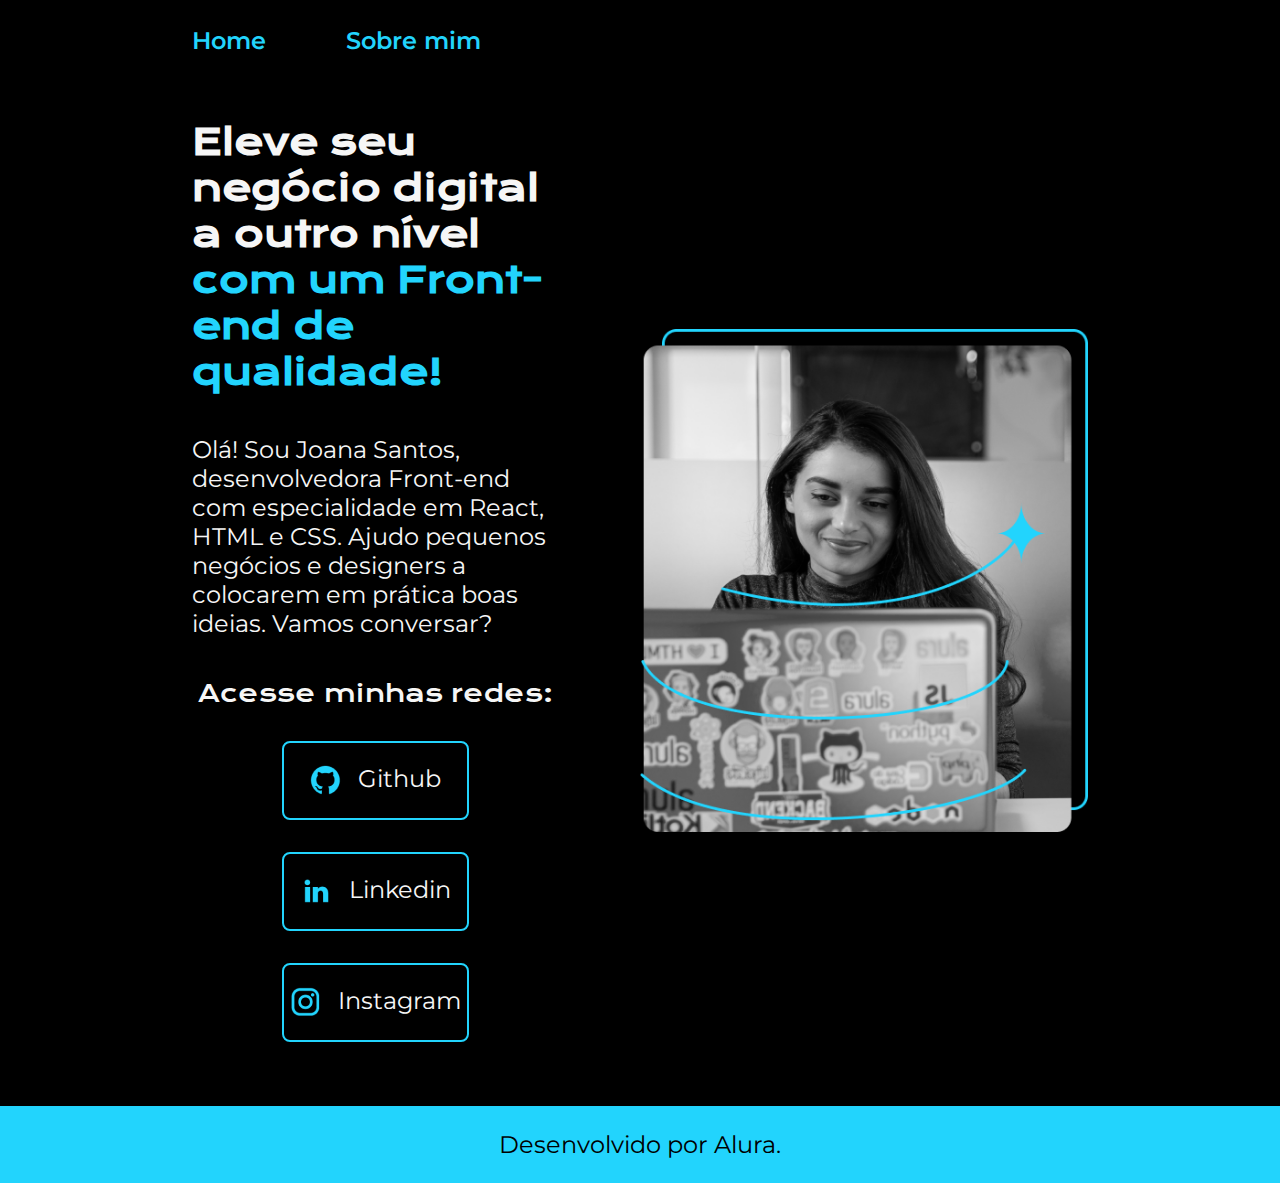
<file: index.html>
<!DOCTYPE html>
<html lang="pt-br">
<head>
    <meta charset="UTF-8">
    <meta name="viewport" content="width=device-width, initial-scale=1.0">
    <title>Portifólio</title>
    <link rel="stylesheet" href="style/style.css">
</head>
<body>
    <header class="cabecalho">
        <nav class="cabecalho__menu">
            <a class="cabecalho__menu__link" href="index.html">Home</a>
            <a class="cabecalho__menu__link" href="about.html">Sobre mim</a>
        </nav>
    </header>
    <main class="apresentacao">
        <section class="apresentacao__conteudo">
        <h1 class="apresentacao__conteudo__titulo">Eleve seu negócio digital a outro nível <strong class="titulo-destaque"> com um Front-end de qualidade!</strong></h1>
        <p class="apresentacao__conteudo__texto">Olá! Sou Joana Santos, desenvolvedora Front-end com especialidade em React, HTML e CSS. Ajudo pequenos negócios e designers a colocarem em prática boas ideias. Vamos conversar?</p>
        <div class="apresentacao__links">
            <h2 class="apresentacao__links__subtitulo">Acesse minhas redes:</h2>
            <a class="apresentacao__links__navegacao" href="https://github.com/glendasantos">
                <img src="Imagens/github.png" alt="Imagem do Github">
                Github
            </a>
            <a class="apresentacao__links__navegacao" href="https://www.linkedin.com/in/glenda-santoss">
                <img src="Imagens/linkedin.png" alt="Imagem do Linkedin">
                Linkedin
            </a>
            <a class="apresentacao__links__navegacao" href="https://www.instagram.com/glenda_santoss/">
                <img src="Imagens/instagram.png" alt="Imagem do Instagram">
                Instagram
            </a>
        </div>
    </section>
        <img class="apresentacao__imagem" src="Imagens/Imagem1.png" alt="Foto da Joana Santos programando">
    </main>
    <footer class="rodape">
        <p>Desenvolvido por Alura.</p>
    </footer>
</body>
</html>
</file>
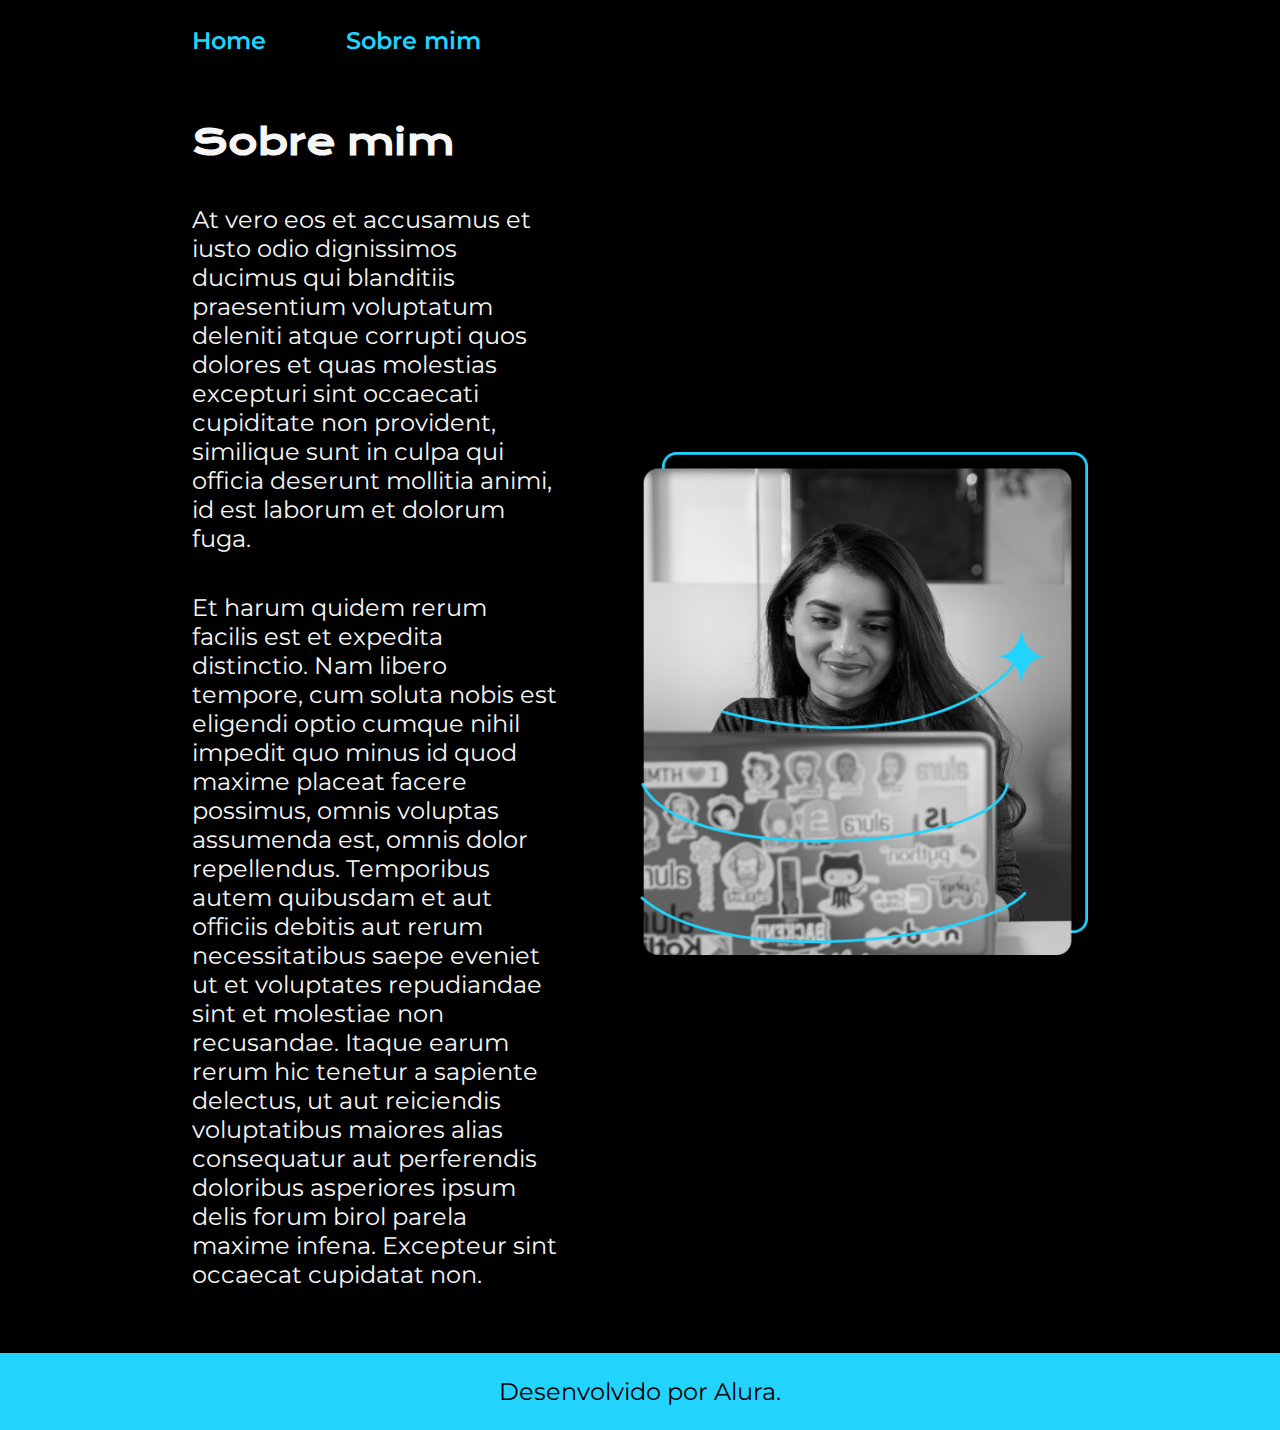
<file: about.html>
<!DOCTYPE html>
<html lang="pt-br">
<head>
    <meta charset="UTF-8">
    <meta name="viewport" content="width=device-width, initial-scale=1.0">
    <title>Sobre mim</title>
    <link rel="stylesheet" href="style/style.css"
</head>
<body>
    <header class="cabecalho">
        <nav class="cabecalho__menu">
            <a class="cabecalho__menu__link "href="index.html">Home</a>
            <a class="cabecalho__menu__link" href="about.html">Sobre mim</a>
        </nav>
    </header>
    <main class="apresentacao">
        <section class="apresentacao__conteudo">
            <h1 class="apresentacao__conteudo__titulo">Sobre mim</h1>
            <p class="apresentacao__conteudo__texto">At vero eos et accusamus et iusto odio dignissimos ducimus qui blanditiis praesentium voluptatum deleniti atque corrupti quos dolores et quas molestias excepturi sint occaecati cupiditate non provident, similique sunt in culpa qui officia deserunt mollitia animi, id est laborum et dolorum fuga.</p>
            <p class="apresentacao__conteudo__texto">Et harum quidem rerum facilis est et expedita distinctio. Nam libero tempore, cum soluta nobis est eligendi optio cumque nihil impedit quo minus id quod maxime placeat facere possimus, omnis voluptas assumenda est, omnis dolor repellendus. Temporibus autem quibusdam et aut officiis debitis aut rerum necessitatibus saepe eveniet ut et voluptates repudiandae sint et molestiae non recusandae. Itaque earum rerum hic tenetur a sapiente delectus, ut aut reiciendis voluptatibus maiores alias consequatur aut perferendis doloribus asperiores ipsum delis forum birol parela maxime infena. Excepteur sint occaecat cupidatat non.</p>
    </section>
    <img class="apresentacao__imagem" src="Imagens/Imagem1.png" alt="Foto da Joana Santos programando">
    </main>
    <footer class="rodape">
        <p>Desenvolvido por Alura.</p>
    </footer>
</body>
</html>
</file>
<file: style/style.css>
@import url('https://fonts.googleapis.com/css2?family=Krona+One&family=Montserrat:ital,wght@0,100..900;1,100..900&display=swap');

:root {
    --cor-primaria: #000000;
    --cor-secundaria: #F6F6F6;
    --cor-terciaria: #22D4FD;
    --cor-hover: #272727;

    --fonte-principal: "Krona One", sans-serif;
    --fonte-secundaria: "Montserrat", sans-serif;
}

* {
    margin: 0;
    padding: 0;
}

body {
    /* height: 100vh; */
    box-sizing: border-box;
    background-color: var(--cor-primaria);
    color: var(--cor-secundaria);
} 

.cabecalho {
    padding: 2% 0 0 15%;
}

.cabecalho__menu {
    display: flex;
    gap: 80px;
}

.cabecalho__menu__link {
    color: var(--cor-terciaria);
    font-size: 1.5rem;
    font-family: var(--fonte-secundaria);
    font-weight: 600;
    text-decoration: none;
}

.apresentacao {
    padding: 5% 15%;
    display: flex;
    align-items: center;
    justify-content: space-between;
    gap: 82px;
}

.apresentacao__conteudo {
    width: 50%;
    display: flex;
    flex-direction: column;
    gap: 40px;
}

.apresentacao__conteudo__titulo {
    font-size: 2.25rem;
    font-family: var(--fonte-principal);
}

.titulo-destaque {
    color: var(--cor-terciaria);
} 

.apresentacao__conteudo__texto {
    font-size: 1.5rem;
    font-family: var(--fonte-secundaria);
}

.apresentacao__links {
    display: flex;
    flex-direction: column;
    align-items: center;
    justify-content: space-between;
    gap: 32px;
}

.apresentacao__links__subtitulo {
    font-family: var(--fonte-principal);
    font-weight: 400;
    font-size: 1.5rem;

}

.apresentacao__links__navegacao {
    display: flex;
    justify-content: center;
    gap: 16px;
    width: 50%;
    text-align: center;
    font-size: 1.5rem;
    font-weight: 600px;
    border-radius: 8px;
    border: 2px solid var(--cor-terciaria);
    padding: 21.5px 0;
    text-decoration: none;
    color: var(--cor-secundaria);
    font-family: var(--fonte-secundaria);
}

.apresentacao__links__link:hover {
    background-color: var(--cor-hover);
}

.apresentacao__imagem {
    width: 50%;
}

.rodape {
    padding: 24px;
    color: var(--cor-primaria);
    background-color: var(--cor-terciaria);
    text-align: center;
    font-family: var(--fonte-secundaria);
    font-size: 1.5rem;
    font-weight: 400px;
    }

@media (max-width:1200px) {
    .cabecalho {
        padding: 10%;
    }

    .cabecalho__menu {
        justify-content: center;
    }

    .apresentacao {
        flex-direction: column-reverse;
        padding: 5%;
    }

    .apresentacao__conteudo {
        width: auto;
    }
}
</file>
